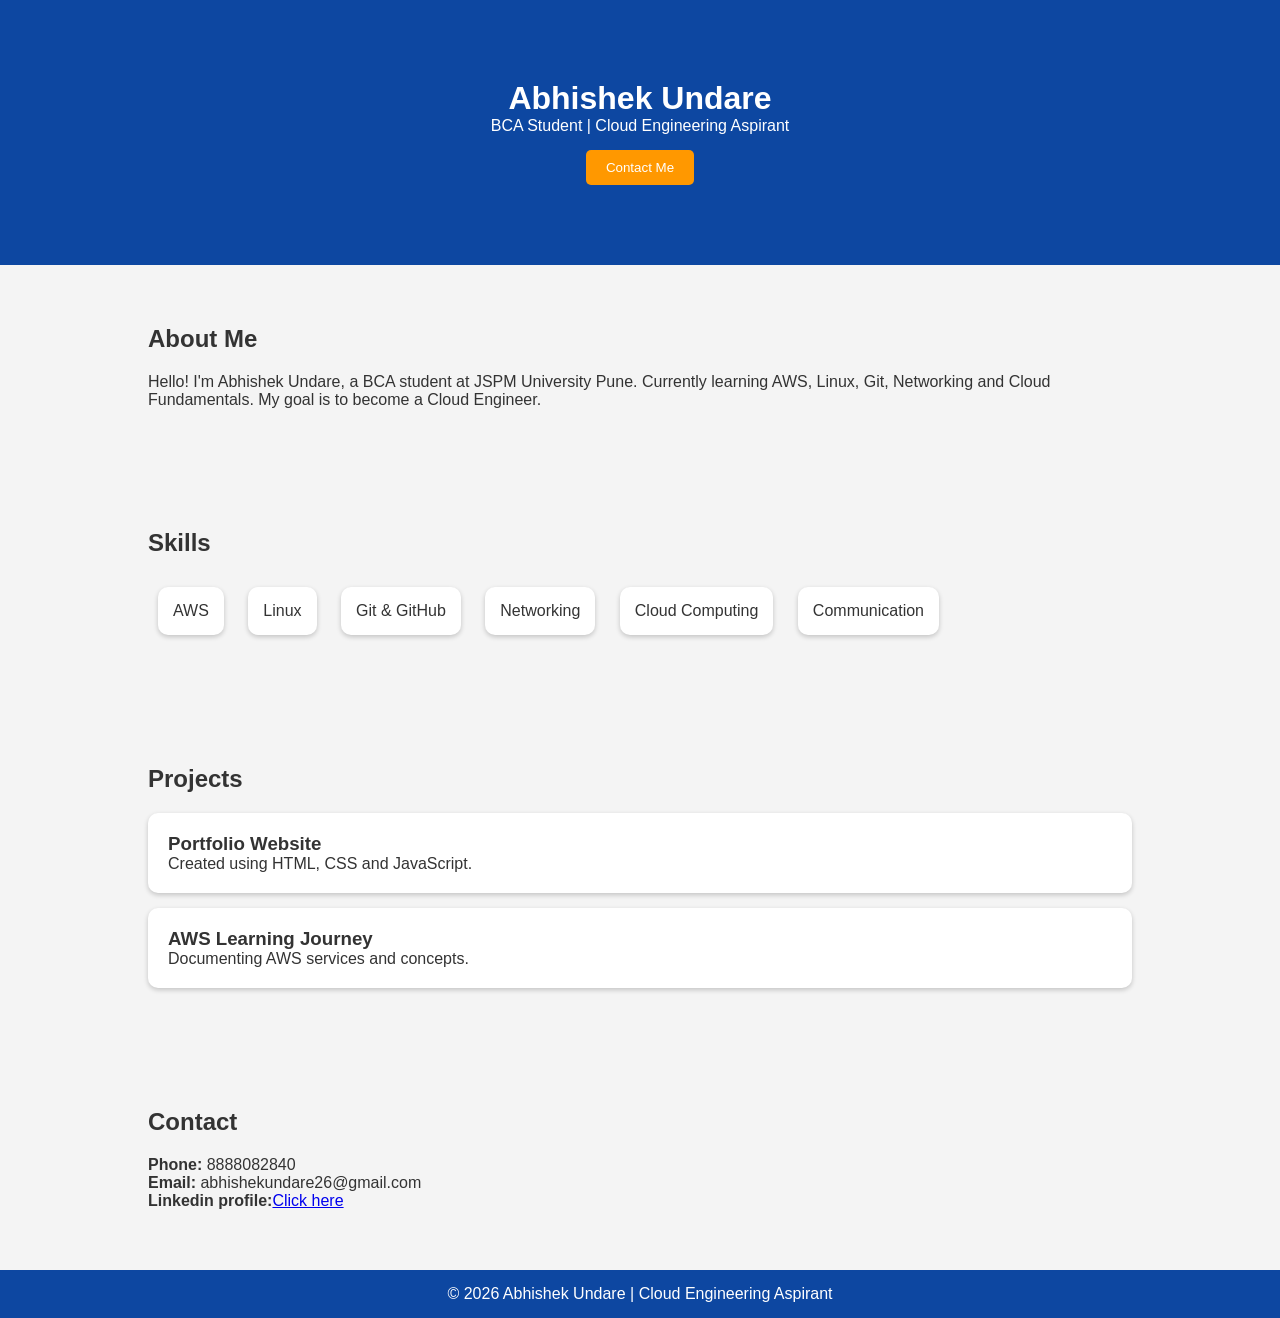
<file: index.html>
<!DOCTYPE html>
<html lang="en">
<head>
    <meta charset="UTF-8">
    <meta name="viewport" content="width=device-width, initial-scale=1.0">
    <title>Abhishek Undare Portfolio</title>
    <link rel="stylesheet" href="style.css">
</head>
<body>

<header>
    <div class="container">
        <h1>Abhishek Undare</h1>
        <p>BCA Student | Cloud Engineering Aspirant</p>

        <button onclick="showMessage()">Contact Me</button>
    </div>
</header>

<section class="about">
    <div class="container">
        <h2>About Me</h2>

        <p>
            Hello! I'm Abhishek Undare, a BCA student at JSPM University Pune.
            Currently learning AWS, Linux, Git, Networking and Cloud Fundamentals.
            My goal is to become a Cloud Engineer.
        </p>
    </div>
</section>

<section class="skills">
    <div class="container">
        <h2>Skills</h2>

        <div class="skill-box">AWS</div>
        <div class="skill-box">Linux</div>
        <div class="skill-box">Git & GitHub</div>
        <div class="skill-box">Networking</div>
        <div class="skill-box">Cloud Computing</div>
        <div class="skill-box">Communication</div>
    </div>
</section>

<section class="projects">
    <div class="container">
        <h2>Projects</h2>

        <div class="project-card">
            <h3>Portfolio Website</h3>
            <p>Created using HTML, CSS and JavaScript.</p>
        </div>

        <div class="project-card">
            <h3>AWS Learning Journey</h3>
            <p>Documenting AWS services and concepts.</p>
        </div>
    </div>
</section>

<section class="contact">
    <div class="container">
        <h2>Contact</h2>

        <p><strong>Phone:</strong> 8888082840</p>
        <p><strong>Email:</strong> abhishekundare26@gmail.com</p>
        <p><strong>Linkedin profile:</strong><a href="/linkedin-profile.html">Click here</a> </p>

    </div>
</section>

<footer>
    <p>© 2026 Abhishek Undare | Cloud Engineering Aspirant</p>
</footer>

<script src="script.js"></script>

</body>
</html>
</file>
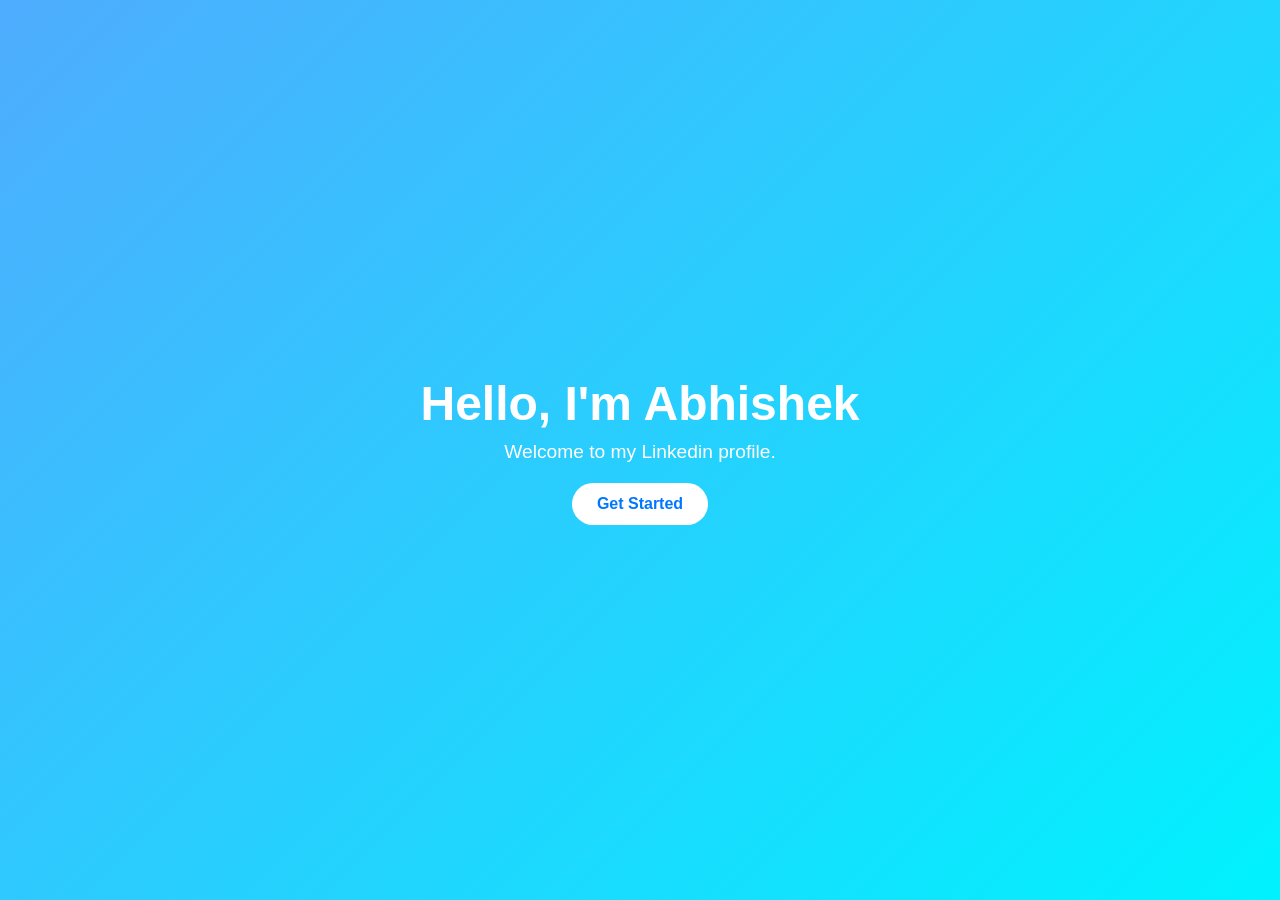
<file: linkedin-profile.html>
<!DOCTYPE html>
<html lang="en">
<head>
<meta charset="UTF-8">
<meta name="viewport" content="width=device-width, initial-scale=1.0">
<title>Intro Page</title>

<style>
    *{
        margin:0;
        padding:0;
        box-sizing:border-box;
        font-family: Arial, sans-serif;
    }

    body{
        height:100vh;
        display:flex;
        justify-content:center;
        align-items:center;
        background:linear-gradient(135deg, #4facfe, #00f2fe);
        color:white;
    }

    .container{
        text-align:center;
    }

    h1{
        font-size:3rem;
        margin-bottom:10px;
    }

    p{
        font-size:1.2rem;
        margin-bottom:20px;
    }

    .btn{
        display:inline-block;
        padding:12px 25px;
        background:white;
        color:#0077ff;
        text-decoration:none;
        border-radius:30px;
        font-weight:bold;
        transition:0.3s;
    }

    .btn:hover{
        background:#0077ff;
        color:white;
        border:2px solid white;
    }
</style>
</head>
<body>

<div class="container">
    <h1>Hello, I'm Abhishek</h1>
    <p>Welcome to my Linkedin profile.</p>
    <a href="https://www.linkedin.com/in/abhishek-undare-5280342a0/" class="btn">Get Started</a>
</div>

</body>
</html>
</file>
<file: style.css>
*{
    margin:0;
    padding:0;
    box-sizing:border-box;
    font-family:Arial,sans-serif;
}

body{
    background:#f4f4f4;
    color:#333;
}

.container{
    width:80%;
    margin:auto;
    padding:20px;
}

header{
    background:#0d47a1;
    color:white;
    text-align:center;
    padding:60px 20px;
}

header button{
    margin-top:15px;
    padding:10px 20px;
    border:none;
    background:#ff9800;
    color:white;
    cursor:pointer;
    border-radius:5px;
}

section{
    padding:40px 0;
}

h2{
    margin-bottom:20px;
}

.skill-box{
    display:inline-block;
    background:white;
    padding:15px;
    margin:10px;
    border-radius:10px;
    box-shadow:0 2px 5px rgba(0,0,0,0.2);
}

.project-card{
    background:white;
    padding:20px;
    margin-top:15px;
    border-radius:10px;
    box-shadow:0 2px 5px rgba(0,0,0,0.2);
}

footer{
    background:#0d47a1;
    color:white;
    text-align:center;
    padding:15px;
}
</file>
